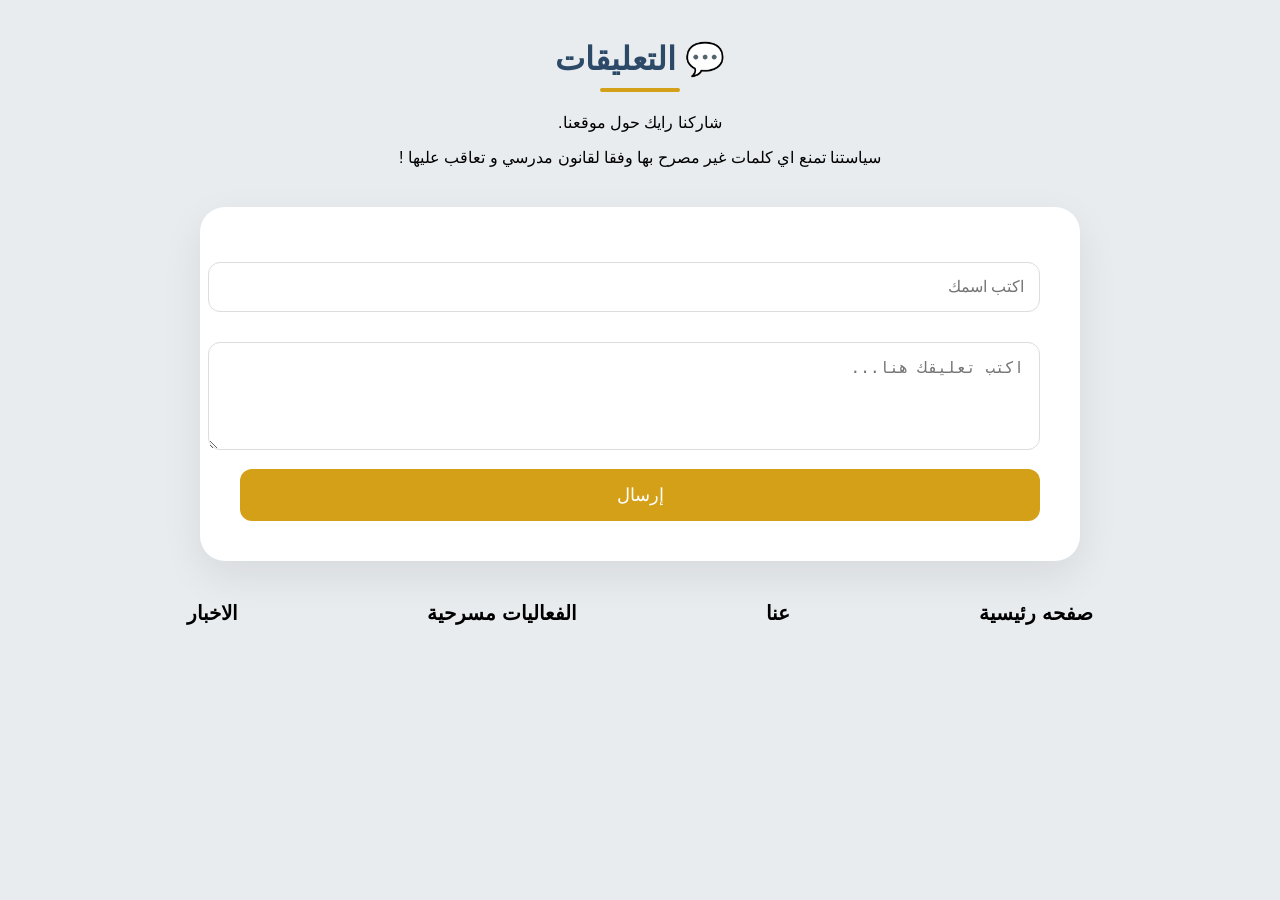
<file: coment.html>
<!DOCTYPE html>
<html lang="ar" dir="rtl">

<head>
  <meta charset="UTF-8" />
  <meta name="viewport" content="width=device-width, initial-scale=1" />
  <link rel="stylesheet" href="css/style-coment.css">
  <title>صفحة التعليقات</title>

</head>

<body>

  <h1 class="page-title">💬 التعليقات</h1>
  <p>شاركنا رايك حول موقعنا.</p>
  <p>سياستنا تمنع اي كلمات غير مصرح بها وفقا لقانون مدرسي و تعاقب عليها !</p>
  <div class="comments-container">

    <input type="text" id="name" placeholder="اكتب اسمك">
    <textarea id="comment" rows="4" placeholder="اكتب تعليقك هنا..."></textarea>
    <button onclick="addComment()">إرسال</button>

    <div id="comments-list"></div>
  </div>

  <div class="transfers">
    <div class="box-transfers">
      <a class="transfers-1" href="index.html">صفحه رئيسية</a>
      <a class="transfers-1" href="we.html">عنا</a>
      <a class="transfers-1" href="Theater.html">الفعاليات مسرحية</a>
      <a class="transfers-1" href="news.html">الاخبار</a>
    </div>
  </div>

  <script>
    // الكلمات الممنوعة
    const bannedWords = ["كلب", "حيوان", "زبالة", "كسمك", "كس", "عرص", "معرص", "خول", "مخول", "kos", "kosomk", "a7a", "A7a", "A7A", "a7A", "Kos", "جزمه", "حيوانه", "بعجه", "احا", "احات", "شرموطه", "fuck", "fack", "فاك", "3ars", "5oal", "متناك", "متناكه", "شرموط", "بيض", "بضان"];

    // دالة تتحقق من وجود كلمة ممنوعة
    function containsBannedWord(text) {
      text = text.toLowerCase(); // حسّس الأحرف
      return bannedWords.some(word => text.includes(word));
    }

    function addComment() {
      const name = document.getElementById("name").value.trim();
      const comment = document.getElementById("comment").value.trim();

      // تحقق من الحقول الفارغة
      if (!name || !comment) {
        alert("من فضلك املأ جميع الحقول");
        return;
      }

      // تحقق من الكلمات الممنوعة
      if (containsBannedWord(name) || containsBannedWord(comment)) {
        alert("يوجد كلمات غير مسموح بها في الاسم أو التعليق. يرجى التعديل.");
        return;
      }

      const commentBox = document.createElement("div");
      commentBox.classList.add("comment-box");

      // نحافظ على تنسيق الأسطر داخل التعليق
      const safeComment = comment.replace(/</g, "&lt;").replace(/>/g, "&gt;").replace(/\n/g, "<br>");

      // إضافة التعليق إلى الصفحة
      commentBox.innerHTML = `<strong>${name}</strong><p>${safeComment}</p>`;
      document.getElementById("comments-list").appendChild(commentBox);

      // مسح الحقول بعد الإرسال
      document.getElementById("name").value = "";
      document.getElementById("comment").value = "";
    }
  </script>

</body>

</html>
</file>
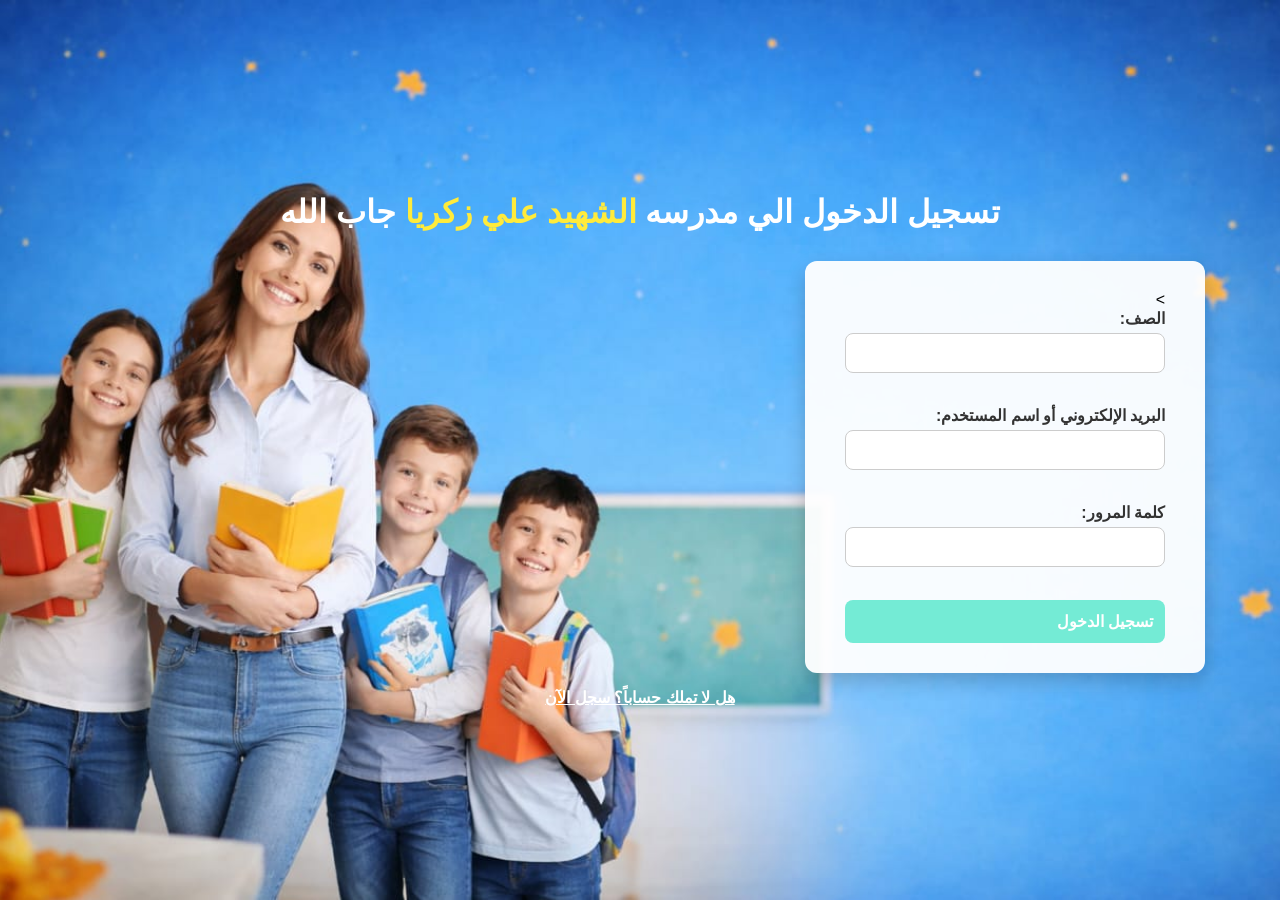
<file: login.html>
<!DOCTYPE html>
<html lang="ar" dir="rtl">

<head>
    <meta charset="UTF-8">
    <meta name="viewport" content="width=device-width, initial-scale=1.0">
    <link rel="stylesheet" href="css/style-login.css">
    <link rel="stylesheet" href="css/style.css">
    <title>login-تسجيل الدخول</title>
</head>

<body id="log-in">
    <div class="container">
        <h1 class="loginN">تسجيل الدخول الي مدرسه <span class="highlight">الشهيد علي زكريا</span> جاب الله</h1>
        <form class="from" action="index.html" method="GET">>
            <label for="class">الصف:</label>
            <input type="text" id="class" name="class" required><br><br>

            <label for="user">البريد الإلكتروني أو اسم المستخدم:</label>
            <input type="text" id="user" name="user" required><br><br>

            <label for="password">كلمة المرور:</label>
            <input type="password" id="password" name="password" required><br><br>

            <input class="btn-login" type="submit" value="تسجيل الدخول">
        </form>
        <a href="registration.html">هل لا تملك حساباً؟ سجل الآن</a>
    </div>
    <script src="main.js    "></script>
</body>

</html>
</file>
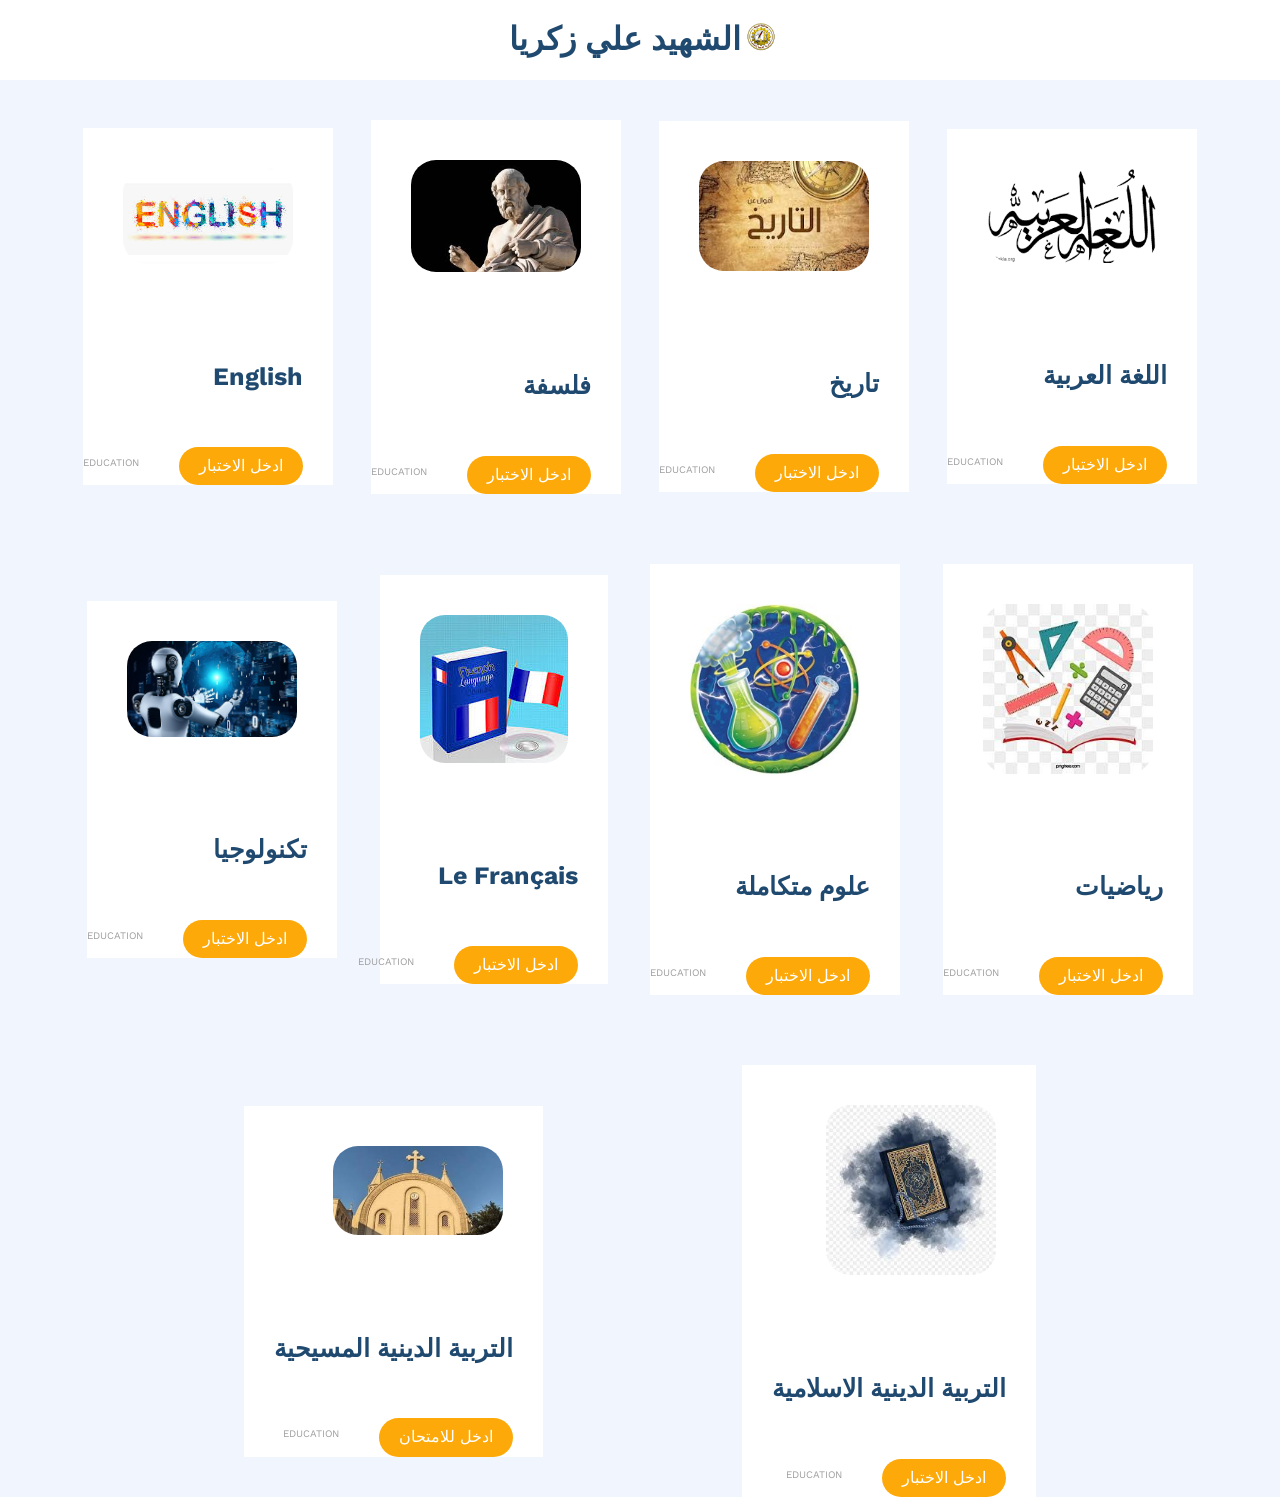
<file: quizelist.html>
<!DOCTYPE html>
<html lang="ar" dir="rtl">

<head>
    <meta charset="UTF-8">
    <meta name="viewport" content="width=device-width, initial-scale=1.0">
    <title>قائمة الامتحانات-qizeList</title>
    <!-- css file -->
    <link rel="stylesheet" href="css/style.css">
    <!-- normalize file -->
    <link rel="stylesheet" href="css/normalize.css">
    <!-- Icons file -->
    <link rel="stylesheet" href="css/all.min.css">
    <!-- The web font family -->
    <link rel="preconnect" href="https://fonts.googleapis.com">
    <link rel="preconnect" href="https://fonts.gstatic.com" crossorigin>
    <link href="https://fonts.googleapis.com/css2?family=Work+Sans:ital,wght@0,100..900;1,100..900&display=swap"
        rel="stylesheet">
</head>

<body id="quiz-list">
    <header>
        <div class="container">
            <div class="logoA">
                <div class="imgA"><img src="images/Gharbia Directorate of Education emblem.png" alt=""></div>
                <h1>الشهيد علي زكريا </h1>
            </div>
        </div>

    </header>
    <div class="subjects-list">
        <div class="container">
            <div class="subjects-content">
                <div class="box">
                    <div class="img"><img src="images/arabicpng.png" alt=""></div>
                    <h3>اللغة العربية</h3>
                    <button id="arabic">ادخل الاختبار</button>
                </div>
                <div class="box">
                    <div class="img"><img src="images/historyjfif.jfif" alt=""></div>
                    <h3>تاريخ</h3>
                    <button id="history">ادخل الاختبار</button>
                </div>
                <div class="box">
                    <div class="img"><img src="images/aflatoon3.jfif" alt=""></div>
                    <h3>فلسفة</h3>
                    <button id="phi">ادخل الاختبار</button>
                </div>
                <div class="box">
                    <div class="img"><img src="images/EN.jfif" alt=""></div>
                    <h3>English</h3>
                    <button id="english">ادخل الاختبار</button>
                </div>
                <div class="box">
                    <div class="img"><img src="images/maths.jfif" alt=""></div>
                    <h3>رياضيات</h3>
                    <button id="math">ادخل الاختبار</button>
                </div>
                <div class="box">
                    <div class="img"><img src="images/14a902fd15ca623a7337c1412661180e.jpg" alt=""></div>
                    <h3>علوم متكاملة</h3>
                    <button id="science">ادخل الاختبار</button>
                </div>
                <div class="box">
                    <div class="img"><img src="images/frensh.jfif" alt="">
                    </div>
                    <h3>le français</h3>
                    <button id="frensh">ادخل الاختبار</button>
                </div>
                <div class="box">
                    <div class="img"><img src="images/Ict.jpg" alt=""></div>
                    <h3>تكنولوجيا</h3>
                    <button id="ict">ادخل الاختبار</button>
                </div>
                <div class="box">
                    <div class="img"><img src="images/region.jfif" alt=""></div>
                    <h3>التربية الدينية الاسلامية</h3>
                    <button id="islam">ادخل الاختبار</button>
                </div>

                <div class="box">
                    <div class="img"><img src="images/knish.jpeg" alt="">
                    </div>
                    <h3>التربية الدينية المسيحية</h3>
                    <button id="christianity">ادخل للامتحان</button>

                </div>
            </div>
        </div>

    </div>


    <script src="main.js"></script>

</body>

</html>
</file>
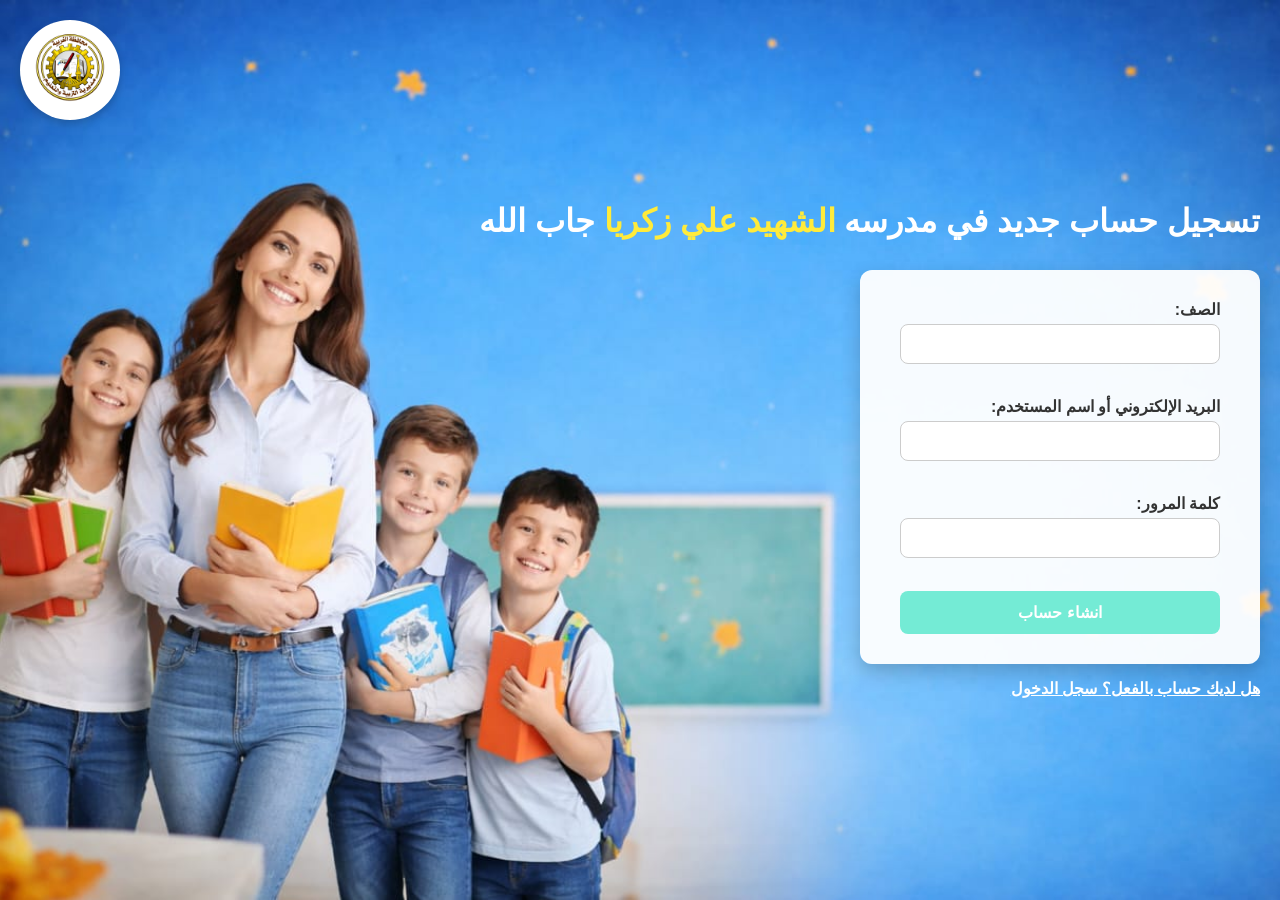
<file: registration.html>
<!DOCTYPE html>
<html lang="ar" dir="rtl">

<head>
    <meta charset="UTF-8">
    <meta name="viewport" content="width=device-width, initial-scale=1.0">
    <link rel="stylesheet" href="css/style-login.css">
    <title>التسجيل-registration</title>
</head>

<body>
    <h1 class="loginN">تسجيل حساب جديد في مدرسه <span class="highlight">الشهيد علي زكريا</span> جاب الله</h1>
    <img src="images/Gharbia Directorate of Education emblem.png" alt="School Image" class="school-image">
    <form class="from" action="/login" method="post">
        <label for="class">الصف:</label>
        <input type="text" id="class" name="class" required><br><br>

        <label for="user">البريد الإلكتروني أو اسم المستخدم:</label>
        <input type="text" id="user" name="user" required><br><br>

        <label for="password">كلمة المرور:</label>
        <input type="password" id="password" name="password" required><br><br>

        <input class="btn-login" type="submit" value="انشاء حساب">
    </form>

    <a href="/login">هل لديك حساب بالفعل؟ سجل الدخول</a>
    <script>
        document.querySelector('form').addEventListener('submit', function (e) {
            const user = document.getElementById('user').value;
            const password = document.getElementById('password').value;
            if (!user || !password) {
                alert('يرجى ملء جميع الحقول.');
                e.preventDefault();
            }
        });
    </script>
</body>

</html>
</file>
<file: css/style-coment.css>
body {
    font-family: "Cairo", Arial, sans-serif;
    background-color: #e9ecef; /* رمادي فاتح */
    margin: 0;
  }
  /* العنوان الرئيسي */
  .page-title {
    text-align: center;
    font-size: 32px;
    color: #2c4a68; /* أزرق غامق */
    margin-top: 40px;
    position: relative;
  }
  .page-title::after {
    content: "";
    width: 80px;
    height: 4px;
    background-color: #d4a017; /* أصفر دهبي */
    display: block;
    margin: 10px auto;
    border-radius: 4px;
  }
  /* الكارت */
  .comments-container {
    width: 90%;
    max-width: 800px;
    margin: 40px auto;
    background: #ffffff;
    padding: 40px;
    border-radius: 25px;
    box-shadow: 0 15px 40px rgba(0,0,0,0.08);
  }
  /* الحقول */
  input, textarea {
    width: 100%;
    padding: 15px;
    margin: 15px 0;
    border-radius: 12px;
    border: 1px solid #ddd;
    font-size: 16px;
    transition: 0.3s;
    resize: vertical;
  }
  input:focus, textarea:focus {
    border-color: #d4a017;
    outline: none;
  }
  /* الزر */
  button {
    width: 100%;
    padding: 15px;
    background-color: #d4a017;
    color: white;
    border: none;
    border-radius: 12px;
    cursor: pointer;
    font-size: 18px;
    transition: 0.3s;
  }
  button:hover {
    background-color: #b8860b;
  }
  /* التعليق */
  .comment-box {
    background: #f8f9fa;
    padding: 20px;
    margin-top: 20px;
    border-radius: 15px;
    border-right: 6px solid #d4a017;
    animation: fadeIn 0.4s ease;
  }
  .comment-box strong {
    color: #2c4a68;
    font-size: 17px;
  }
  .comment-box p {
    margin-top: 8px;
    line-height: 1.6;
    color: #444;
    white-space: pre-wrap; /* يحافظ على التنسيق */
  }
  /* انيميشن */
  @keyframes fadeIn {
    from { opacity: 0; transform: translateY(10px); }
    to { opacity: 1; transform: translateY(0); }
  }

  p{
    color: #000;
    text-align: center;
  }

.box-transfers {
    display: flex;              /* يخليهم في خط واحد */
    justify-content: center;    /* في النص */
    gap: 5cm;                   /* مسافة 5 سم بينهم */
}

.transfers-1 {
    text-decoration: none;
    color: var(--maincolor);     
    font-size: 18px;
    font-weight: bold;
    transition: 0.3s;
    font-size: 20px;
}

.transfers-1:hover {
    color: #ffcc00;             /* أصفر أفتح عند المرور */
}
</file>
<file: css/style-login.css>
/* Reset بسيط */
* {
    margin: 0;
    padding: 0;
    box-sizing: border-box;
    font-family: 'Arial', sans-serif;
}

/* body */
body {
    background-image: url(/images/WhatsApp\ Image\ 2026-02-21\ at\ 1.50.20\ AM.jpeg);
    background-size: cover;
    background-position: center;
    background-repeat: no-repeat;
    background-attachment: fixed;
    min-height: 100vh;
    display: flex;
    flex-direction: column;
    align-items: flex-start;
    justify-content: center;
    direction: rtl; /* مهم للغة العربية */
    padding: 20px;
}

/* عنوان الصفحة */
.loginN {
    color: #fff;
    text-align: center;
    margin-bottom: 30px;
    font-size: 2em;
}

.loginN .highlight {
    color: #ffeb3b;
    font-weight: bold;
}

/* صور المدرسة */
.school-image {
    width: 100px;
    height: 100px;
    object-fit: cover;
    border-radius: 50%;
    position: absolute;
    top: 20px;
    left: 20px;
    box-shadow: 0 4px 8px rgba(0,0,0,0.2);
    background-color: #fff;
}

.school-image-left {
    position: absolute;
    top: 20px;
    left: 20px;
    width: 80px;
    height: 80px;
    object-fit: cover;
    border-radius: 50%;
    box-shadow: 0 4px 8px rgba(0,0,0,0.2);
    background-color: #fff;

}

.school-image-right {
    position: absolute;
    top: 20px;
    right: 20px;
    width: 80px;
    height: 80px;
    object-fit: cover;
    border-radius: 50%;
    box-shadow: 0 4px 8px rgba(0,0,0,0.2);
}

.school-image:hover {
    transform: scale(1.1);
    transition: 0.3s;
}
/* الفورم */
.from {
    background-color: rgba(255, 255, 255, 0.95);
    padding: 30px 40px;
    border-radius: 12px;
    box-shadow: 0 8px 20px rgba(0,0,0,0.2);
    width: 100%;
    max-width: 400px;
    text-align: right;
}

/* الليبل والإنبوت */
.from label {
    display: block;
    margin-bottom: 5px;
    font-weight: bold;
    color: #333;
}

.from input[type="text"],
.from input[type="password"] {
    width: 100%;
    padding: 10px 12px;
    margin-bottom: 15px;
    border: 1px solid #ccc;
    border-radius: 8px;
    font-size: 1em;
    outline: none;
    transition: 0.3s;
}

.from input[type="text"]:focus,
.from input[type="password"]:focus {
    border-color: #74ebd5;
    box-shadow: 0 0 8px rgba(116,235,213,0.5);
}

/* زر تسجيل الدخول */
.btn-login {
    width: 100%;
    padding: 12px;
    background: #74ebd5;
    border: none;
    border-radius: 8px;
    font-size: 1em;
    font-weight: bold;
    color: #fff;
    cursor: pointer;
    transition: 0.3s;
}

.btn-login:hover {
    background: #4fc3b7;
}

/* رابط التسجيل */
a {
    display: block;
    margin-top: 15px;
    text-align: center;
    color: #fff;
    text-decoration: underline;
    font-weight: bold;
}

a:hover {
    color: #ffeb3b;
}

/* Responsive */
@media (max-width: 500px) {
    .from {
        padding: 20px;
    }

    .loginN {
        font-size: 1.5em;
    }

    .school-image {
        width: 80px;
        height: 80px;
    }
}
</file>
<file: css/style.css>
/* start variabels  */

:root {
    --maincolor: #1f496f;
    --secondcolor: #fda909;
}



/* End variabels  */

/* start global rules  */
* {
    box-sizing: border-box;
    text-align: right;
}

body {
    font-family: "Work Sans", sans-serif;
    font-optical-sizing: auto;
    font-style: normal;
    text-transform: capitalize;
    overflow-x: hidden;

}

button {
    cursor: pointer;
}

.container {
    padding-left: 20px;
    padding-right: 20px;
    margin-left: auto;
    margin-right: auto;
}

@media (min-width: 768px) {
    .container {
        width: 750px;
    }
}


@media (min-width: 992px) {
    .container {
        width: 970px;
    }
}

@media (min-width: 1200px) {
    .container {
        width: 1170px;
    }
}

/* End global rules  */

/* start header  */
header {
    display: flex;
    flex-wrap: wrap;
    justify-content: space-between;
    position: relative;
}

header .img {
    width: 40px;

}

header .img img {
    max-width: 100%;
}

header .logo {
    display: flex;
    position: relative;

}

header .logo .img {
    position: absolute;
    right: -10px;
    top: 50%;
    transform: translateY(-45%);
    -webkit-transform: translateY(-45%);
    -moz-transform: translateY(-45%);
    -ms-transform: translateY(-45%);
    -o-transform: translateY(-45%);
}

header .logo h1 {
    margin-right: 30px;
    color: var(--maincolor);
}


header nav ul li {
    list-style: none;
    position: relative;
}

header nav ul li a {
    text-decoration: none;
    color: #333;

}

header .container {
    display: flex;
    flex-wrap: wrap;
    justify-content: space-between;
}

header nav {
    display: flex;
    flex-wrap: wrap;
    justify-content: space-evenly;
    align-items: center;
}

header nav ul {
    display: flex;
    flex-wrap: wrap;
    gap: 60px;
}

header nav ul li:hover {
    transition: 0.3s;
    transform: translateY(-10px);

}

header nav ul li a:hover {
    color: var(--maincolor);

}

header nav ul li::before {
    content: '';
    width: 7px;
    height: 7px;
    background-color: var(--maincolor);
    position: absolute;
    left: -14px;
    top: 50%;
    transform: translateY(-50%);
    border-radius: 50%;
    opacity: 0;
    transition: 0.3s;
}

header nav ul li:hover::before {
    opacity: 1;
}


header nav button {
    padding: 10px 20px;
    background-color: var(--secondcolor);
    color: white;
    outline: none;
    border: none;
    border-radius: 999px;
    margin-right: 20px;
    cursor: pointer;
}

header .logo .icon-links {
    display: none;
}

header .logo .icon-links:hover nav ul li {
    display: block;
}

@media(max-width:686px) {
    header nav ul li {
        display: block;
        margin-left: 20px;
    }

    header .logo .icon-links {
        display: block;
        position: absolute;
        left: -27px;
        top: 50%;
        transform: translateY(-50%);
        display: block;
        position: absolute;
        left: -27px;
        top: 50%;
        transform: translateY(-50%);

    }

    header .links {
        display: grid;
        grid-template-columns: repeat(4, minmax(30px, 1fr));
        /* margin-left: 5px; */
    }

    header .links li:last-child a {
        position: relative;
        right: -14px;
    }


}


@media (max-width:992px) {
    header .logo {
        margin-right: auto;
        margin-left: auto;
    }

    header nav {
        margin-right: auto;
        margin-left: auto;
    }
}

/* end header  */

/* start landing  */

.landing {

    background-image: url(../images/WhatsApp\ Image\ 2026-02-21\ at\ 1.50.20\ AM.jpeg);
    background-repeat: no-repeat;
    background-position: center;
    background-size: cover;
    width: 100%;
    height: 100vh;

    position: relative;
}

.landing::before {
    content: '';
    position: absolute;
    top: 0;
    left: 0;
    width: 100%;
    height: 100%;
    background-color: hsla(0, 0%, 0%, 0.7);
}

.landing .text {
    position: absolute;
    top: 40%;
    transform: translateY(-59%);
}

.landing h1 {
    color: white;
    font-size: 60px;
}

.landing .text p {
    color: white;
    font-size: 30px;
}

@media (max-width:767px) {
    .landing .text {
        margin-right: auto;
        margin-left: auto;
        text-align: center;
    }
}


.landing .pages {

    position: absolute;
    bottom: 30px;
    left: 50%;
    transform: translateX(-50%);
    width: 90%;
    max-width: 1100px;

    display: grid;
    grid-template-columns: repeat(4, 1fr);
    gap: 20px;
    cursor: pointer;

}


.landing .pages .box {
    background: white;
    padding: 30px 20px;
    border-radius: 20px;
    text-align: center;
    box-shadow: 0 10px 25px rgba(0, 0, 0, 0.08);
    transition: 0.3s ease;
}

.landing .pages .box:hover {
    transform: translateY(-10px);
    box-shadow: 0 15px 35px rgba(0, 0, 0, 0.12);
}

.landing .pages .box h2 {
    color: var(--maincolor);
}

.landing .pages .box h2,
.landing .pages .box p {
    margin-right: auto;
    margin-left: auto;
    text-align: center;
}

.landing .pages .box i {
    font-size: 30px;
    color: var(--maincolor);
}

@media (max-width: 767px) {
    .landing {
        padding-bottom: 120px;
    }

    .landing .pages {
        display: none;
    }

}

/* end landing  */
/* start aboutShcool */
.about-school {
    padding-top: 50px;

}

.about-school .content {
    display: flex;
    flex-wrap: wrap;
    justify-content: space-around;
}

.about-school .text h2 {
    color: var(--maincolor);
    font-size: 24px;
    line-height: 2;
}

.about-school .text p {
    max-width: 500px;
    line-height: 2;

}

.about-school .img {
    width: 400px;
}

.about-school .img img {
    max-width: 100%;
    border-radius: 25px;
}



/* ENd aboutShcool */
/* start news  */
.news {
    padding-top: 100px;
    padding-bottom: 100px;
    position: relative;
    background-color: #f1f5fe;
}

.news .title {
    position: absolute;
    right: 0;
    top: -100px;
    color: var(--maincolor);
    font-size: 25px;

}

.news .news-content {
    display: grid;
    grid-template-columns: repeat(3, 1fr);
    gap: 30px;
    justify-items: center;
}

.news .box {
    position: relative;
    background-color: white;


}

.news .box .img {
    max-width: 250px;
}

.news .box .img img {
    max-width: 100%;
    border-radius: 25px;
}

.news .box h3 {
    color: var(--maincolor);
    padding: 30px;
    font-size: 25px;
}

.news .box button {
    margin-right: 30px;
    border-radius: 999px;
    color: white;
    background-color: var(--secondcolor);
    padding: 10px 20px;
    border: none;
    position: relative;
    cursor: pointer;
}

.news .box button::before {
    content: "education";
    text-transform: uppercase;
    position: absolute;
    left: -96px;
    font-size: 10px;
    color: #9d9d9f;

}

@media (max-width: 992px) {
    .news .news-content {
        grid-template-columns: repeat(2, 1fr);
    }
}

@media (max-width: 768px) {
    .news .news-content {
        grid-template-columns: repeat(1, 1fr);
    }
}

/* End news  */
/* start opinions  */
.opinion {
    padding: 60px 0;
    background-color: #f9f9f9;
}

.opinion-contentA {
    display: flex;
    align-items: center;
    justify-content: space-between;
    gap: 40px;
    flex-wrap: wrap;

}

.opinion-contentA .imgA {
    flex: 1;
}

.opinion-contentA .imgA img {
    width: 100%;
    height: auto;
    border-radius: 10px;
    -webkit-border-radius: 10px;
    -moz-border-radius: 10px;
    -ms-border-radius: 10px;
    -o-border-radius: 10px;
}

.opinion-contentA .text {
    flex: 1;
}

.opinion-contentA .text h3 {
    font-size: 28px;
    margin-bottom: 15px;
    color: var(--maincolor);
}

.opinion-contentA .text p {
    font-size: 18px;
    line-height: 1.6;
    color: #555;
}

@media (max-width: 768px) {
    .opinion-contentA {
        flex-direction: column;
        text-align: center;
    }
}

/* End opinions  */


/* start quiz list  */

header .imgA {
    width: 40px;
}

header .imgA img {
    max-width: 100%;
}

header .logoA {
    display: flex;
    position: relative;
    margin-left: auto;
    margin-right: auto;

}

header .logoA .imgA {
    position: absolute;
    right: -10px;
    top: 50%;
    transform: translateY(-50%);
    -webkit-transform: translateY(-50%);
    -moz-transform: translateY(-50%);
    -ms-transform: translateY(-50%);
    -o-transform: translateY(-50%);
}

header .logoA h1 {
    margin-right: 30px;
    color: var(--maincolor);
}


.subjects-list {
    background-color: #f1f5fe;

}

.subjects-list .subjects-content {
    display: flex;
    justify-content: space-evenly;
    align-items: center;
    flex-wrap: wrap;
    gap: 30px;
}

.subjects-list .box {
    position: relative;
    background-color: white;
    margin-top: 40px;

}

.subjects-list .box .img {
    max-width: 250px;
    padding: 40px;
}

.subjects-list .box .img img {
    max-width: 100%;
    border-radius: 25px;
}

.subjects-list .box h3 {
    color: var(--maincolor);
    padding: 30px;
    font-size: 25px;
}

.subjects-list .box button {
    margin-right: 30px;
    border-radius: 999px;
    color: white;
    background-color: var(--secondcolor);
    padding: 10px 20px;
    border: none;
    position: relative;
    cursor: pointer;
}

.subjects-list .box button::before {
    content: "education";
    text-transform: uppercase;
    position: absolute;
    left: -96px;
    font-size: 10px;
    color: #9d9d9f;

}

.subjects-list .box:hover {
    transform: translateY(-10px);
    transition: 0.3s;
    -webkit-transform: translateY(-10px);
    -moz-transform: translateY(-10px);
    -ms-transform: translateY(-10px);
    -o-transform: translateY(-10px);
    -webkit-transition: 0.3s;
    -moz-transition: 0.3s;
    -ms-transition: 0.3s;
    -o-transition: 0.3s;
}

/* end subjects list  */


/* start quiz page  */
.test {
    background-color: #f1f5fe;
    padding: 100px 20px;
    position: relative;
    min-height: 100vh;
}


.test .container {
    display: flex;
    flex-wrap: wrap;
    justify-content: center;
    align-items: center;
    gap: 40px;
}


.test .question {
    flex: 1 1 350px;
    max-width: 500px;
}

.test .question img {
    width: 100%;
    height: auto;
}

.test .question img:not(.active) {
    display: none;
}

.test .answers {
    flex: 1 1 350px;
    max-width: 500px;
}

.test .answers div {
    margin-bottom: 20px;
    background-color: white;
    width: 100%;
    padding: 15px 20px;
    position: relative;
    border-radius: 999px;
    cursor: pointer;
}

.test .answers p {
    margin: 0;
    position: relative;
    padding-right: 40px;
}

.test .answers p span {
    position: absolute;
    border: 2px solid #06b6d4;
    width: 18px;
    height: 18px;
    border-radius: 50%;
    right: 0;
    top: 50%;
    transform: translateY(-50%);
}

.test .answers #active-answer {
    border: 2px solid #06b6d4;
}

.test .answers #active-span {
    background-color: #06b6d4;
}


.test .answers .btn {
    margin-top: 30px;
    text-align: center;
}

.test .answers div {
    transition: 0.3s;
}

.test .answers div:hover {
    transform: scale(1.03);
}

.test .answers .btn button {
    padding: 10px 30px;
    background-color: #06b6d4;
    border: none;
    color: white;
    border-radius: 999px;
    cursor: pointer;
}


@media (max-width: 767px) {

    .test {
        padding: 60px 15px;
    }

    .test .container {
        flex-direction: column;
    }

}

/* ENd quiz page  */


/* start profile page  */
.profile {
    padding: 100px 0;
    min-height: 100vh;
    margin-left: auto;
    margin-right: auto;
}

.profile .box {
    background: #ffffff;
    padding: 50px;
    border-radius: 25px;
    box-shadow: 0 15px 40px rgba(0, 0, 0, 0.08);
}

.profile h1 {
    color: var(--maincolor);
    margin-bottom: 10px;
}

.profile p {
    color: #666;
    margin-bottom: 30px;
}

.profile h2 {
    color: var(--maincolor);
    margin: 30px 0 15px;
    font-size: 22px;
}

/* ========================= */
/* USER INFO */
/* ========================= */

.profile ul {
    list-style: none;
    padding: 0;
}

.profile ul li {
    margin-bottom: 12px;
    font-size: 18px;
}

/* ========================= */
/* FORM */
/* ========================= */

.profile label {
    display: block;
    margin-bottom: 5px;
    font-weight: bold;
}

.profile input {
    width: 100%;
    padding: 12px;
    border-radius: 12px;
    border: 1px solid #ddd;
    margin-bottom: 15px;
    transition: 0.3s;
    font-size: 15px;
}

.profile input:focus {
    border-color: var(--maincolor);
    outline: none;
}

.profile button {
    padding: 12px 30px;
    background-color: var(--secondcolor);
    color: white;
    border: none;
    border-radius: 999px;
    transition: 0.3s;
    font-size: 15px;
}

.profile button:hover {
    background-color: var(--maincolor);
}

/* ========================= */
/* RESULTS */
/* ========================= */

.profile .result {
    margin-bottom: 20px;
}

.profile .result span {
    display: block;
    margin-bottom: 6px;
    font-weight: bold;
}

.profile .bar {
    background-color: #e0e0e0;
    height: 18px;
    border-radius: 999px;
    overflow: hidden;
}

.profile .fill {
    background-color: var(--maincolor);
    height: 100%;
    border-radius: 999px;
    transition: width 0.5s ease;
}

/* ========================= */
/* AVERAGE */
/* ========================= */

.profile .average {
    margin-top: 25px;
    font-size: 22px;
    font-weight: bold;
    color: var(--maincolor);
}


/* صور المدرسة */
#profile header .logo {
    margin-left: auto;
    margin-right: auto;
}




.school-image-left {
    position: absolute;
    top: 20px;
    left: 20px;
    width: 80px;
    height: 80px;
    object-fit: cover;
    border-radius: 50%;
    box-shadow: 0 4px 8px rgba(0, 0, 0, 0.2);
    background-color: #fff;

}

.school-image-right {
    position: absolute;
    top: 20px;
    right: 20px;
    width: 80px;
    height: 80px;
    object-fit: cover;
    border-radius: 50%;
    box-shadow: 0 4px 8px rgb(0, 0, 0, 0.2);
}

.school-image-left:hover {
    transform: scale(1.1);
    transition: 0.3s;
}

/* end profile page  */


/* start events page   */
#evnts header .logo {
    margin-left: auto;
    margin-right: auto;
}

/* end events page   */
</file>
